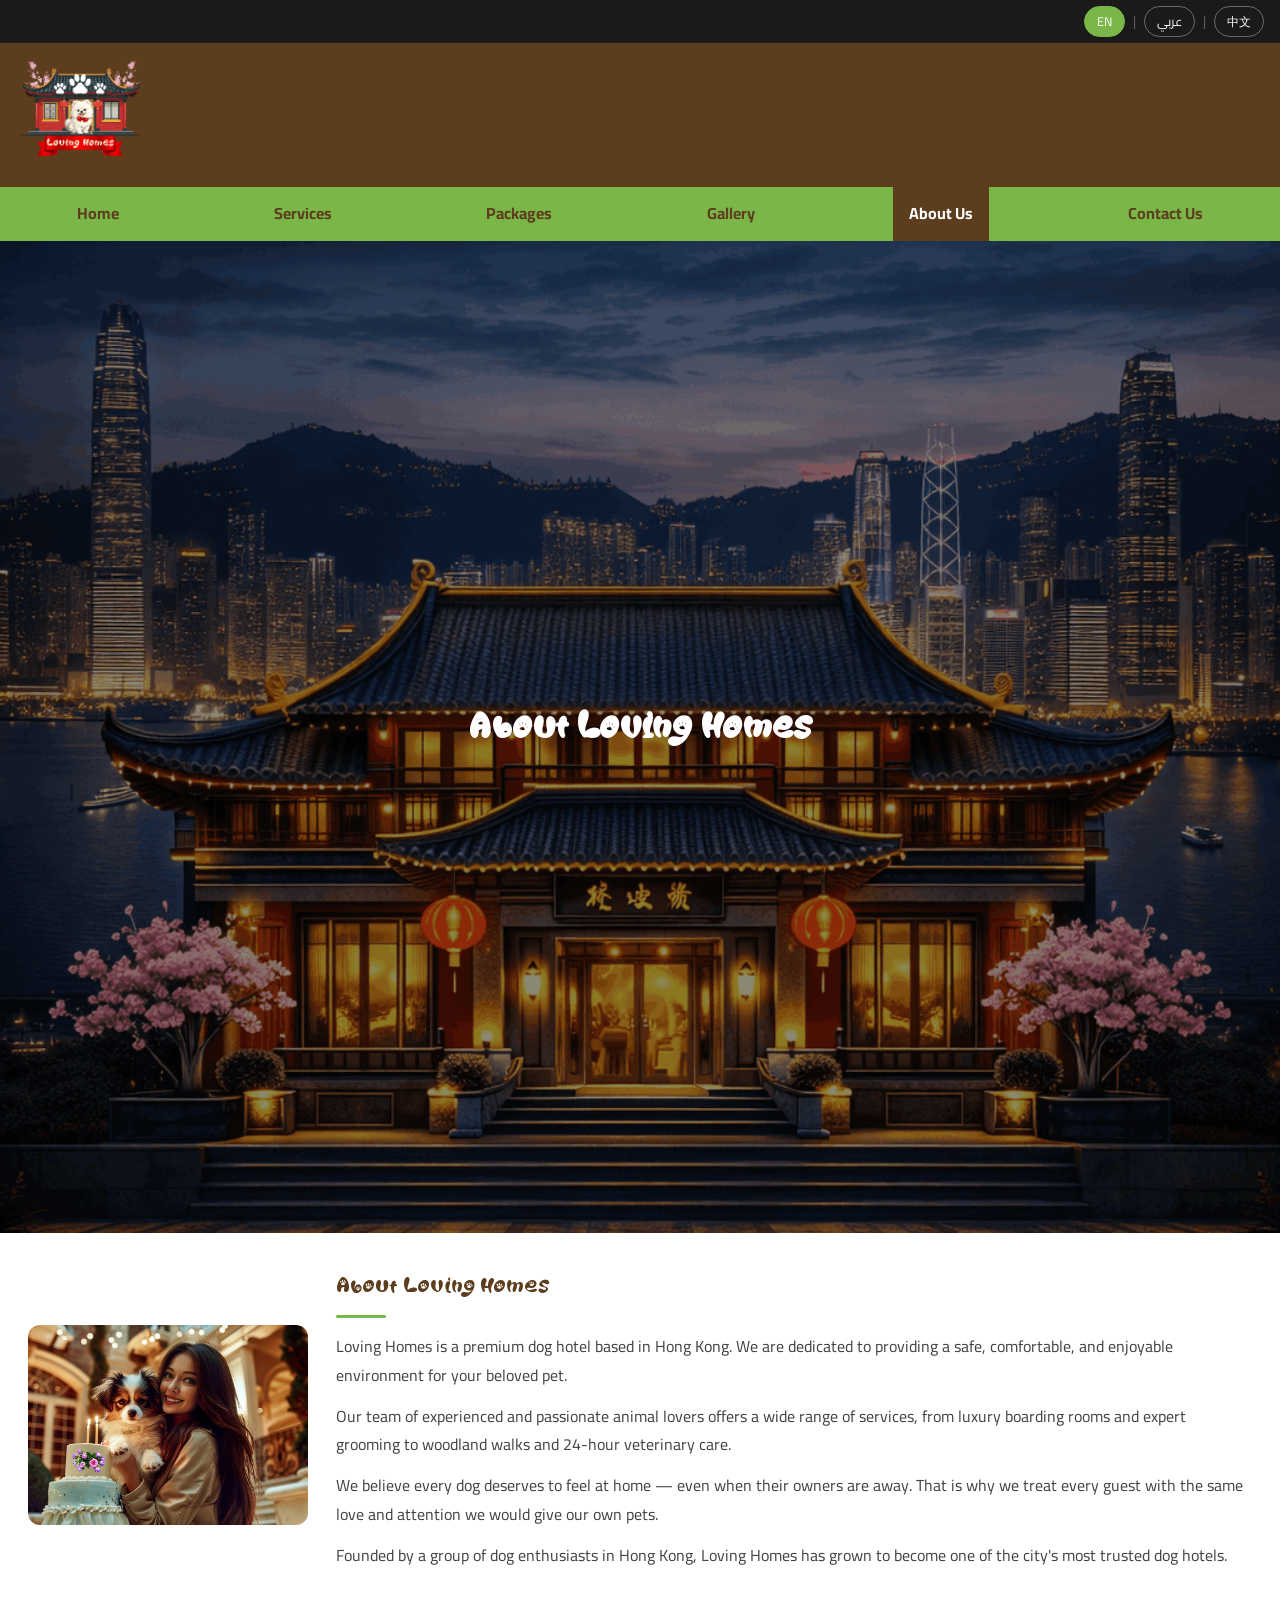
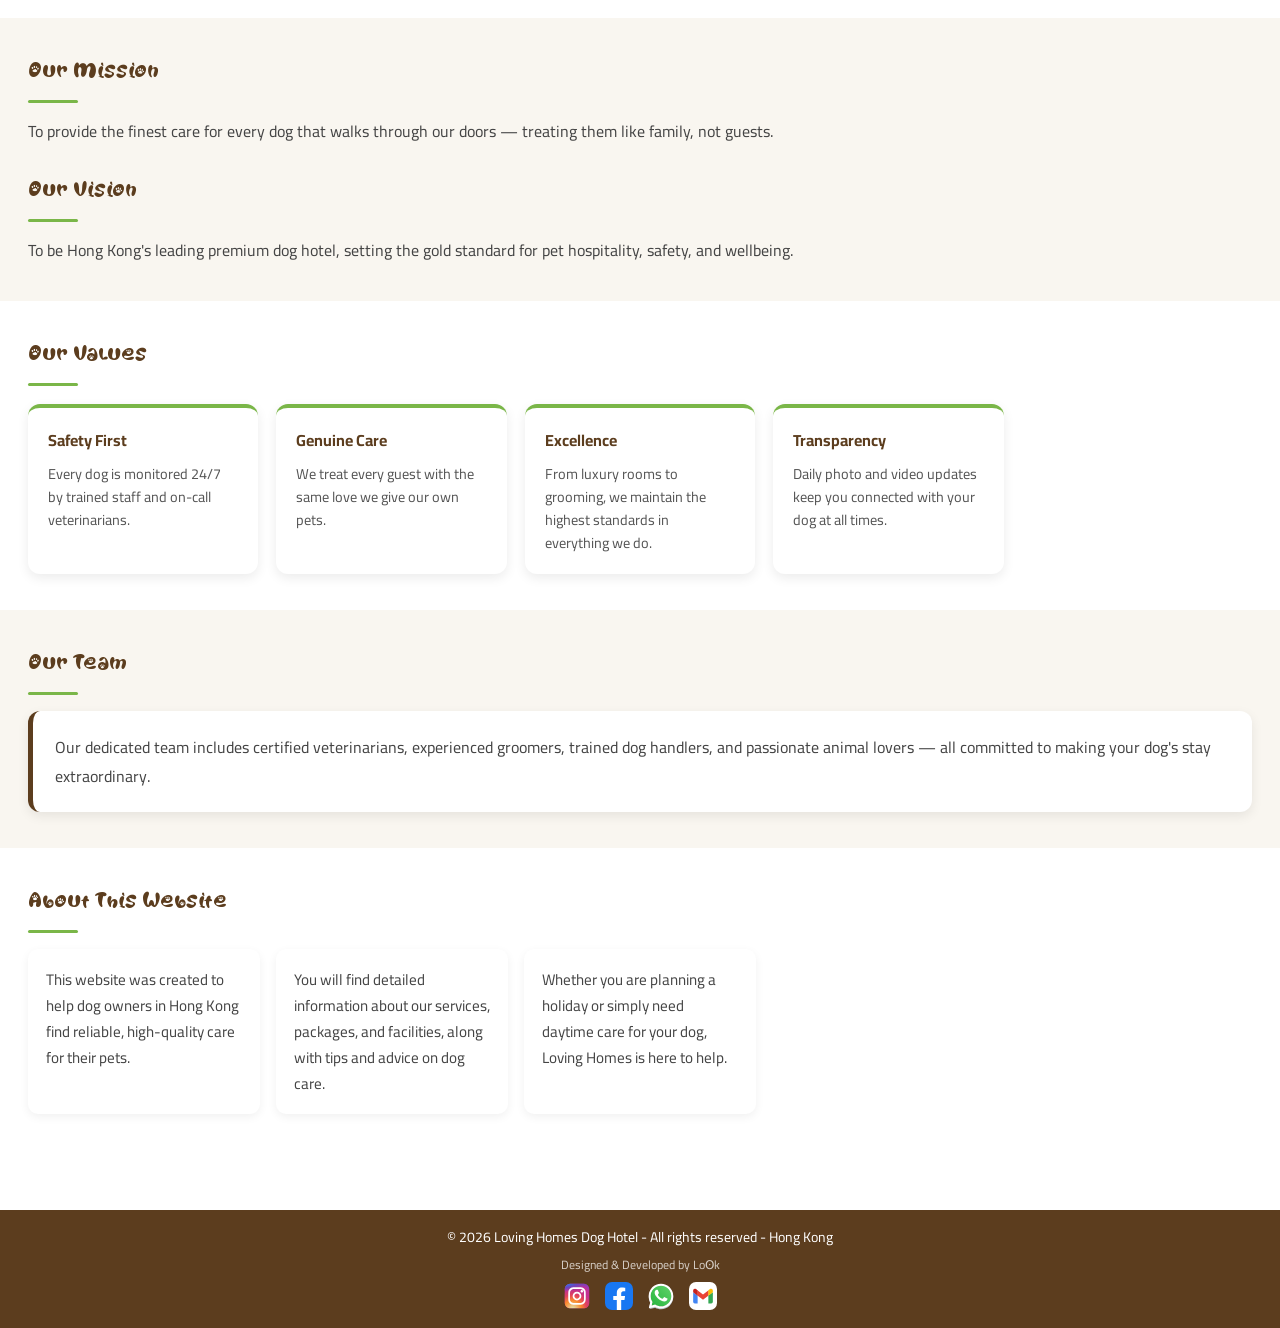
<file: About_Us_Page.html>
<!DOCTYPE html>
<html lang="en">
<head>
    <meta charset="UTF-8">
    <meta name="viewport" content="width=device-width, initial-scale=1.0">
    <title>About Us — Loving Homes Dog Hotel Hong Kong</title>
    <meta name="description" content="Learn about Loving Homes Dog Hotel — founded by passionate dog lovers in Hong Kong, dedicated to providing the finest care for every dog that stays with us.">
    <meta name="keywords" content="about Loving Homes, dog hotel Hong Kong, premium pet care, dog hotel team Hong Kong">
    <meta name="author" content="Loving Homes Dog Hotel">
    <meta name="robots" content="index, follow">
    <!-- Open Graph -->
    <meta property="og:type" content="website">
    <meta property="og:title" content="About Loving Homes Dog Hotel">
    <meta property="og:description" content="Founded by dog enthusiasts in Hong Kong, Loving Homes is dedicated to treating every guest like family.">
    <meta property="og:image" content="Pictures/Loving-Homes-Logo.png">
    <meta property="og:locale" content="en_HK">
    <!-- Twitter Card -->
    <meta name="twitter:card" content="summary_large_image">
    <meta name="twitter:title" content="About Loving Homes Dog Hotel">
    <meta name="twitter:description" content="Founded by dog enthusiasts in Hong Kong, Loving Homes is dedicated to treating every guest like family.">
    <link rel="stylesheet" href="CSS/Style.css">
    <link rel="icon" href="Pictures/Loving-Homes-Logo.png" type="image/png">
    <script>
        (function(d){
            var s = d.createElement("script");
            s.setAttribute("data-position", 3);
            s.setAttribute("data-color", "#7ab648");
            s.setAttribute("data-widget_layout", "full");
            s.setAttribute("data-account", "6AjWs1Mzxq");
            s.setAttribute("src", "https://cdn.userway.org/widget.js");
            (d.body || d.head).appendChild(s);
        })(document);
    </script>
    <noscript>Please ensure Javascript is enabled for <a href="https://userway.org">website accessibility</a></noscript>
    <style>
        .about-hero { position:relative; overflow:hidden; }
        .about-hero img { width:100%; height:auto; display:block; object-fit:contain; background:#f5f0e0; filter:brightness(0.55); }
        .about-hero-text { position:absolute; inset:0; display:flex; flex-direction:column; align-items:center; justify-content:center; color:#fff; text-align:center; padding:20px; }
        .about-hero-text h1 { font-size:clamp(1.6rem,4vw,2.6rem); margin-bottom:10px; }
        .section { padding:36px 28px; }
        .section:nth-child(even) { background:var(--color-beige-mid); }
        .about-intro-row { display:flex; gap:28px; align-items:center; flex-wrap:wrap; }
        .about-intro-row img { width:280px; max-width:100%; height:200px; object-fit:cover; border-radius:12px; flex-shrink:0; }
        .about-intro-text { flex:1; min-width:200px; }
        .about-intro-text p { color:#444; line-height:1.8; font-size:1rem; margin-bottom:12px; }
        .values-grid { display:grid; grid-template-columns:repeat(auto-fill,minmax(200px,1fr)); gap:18px; margin-top:18px; }
        .value-card { background:#fff; border-radius:12px; padding:20px; box-shadow:var(--shadow-card); border-top:4px solid var(--color-green); }
        .value-card h4 { color:var(--color-brown); margin-bottom:8px; font-size:1rem; }
        .value-card p  { color:#555; font-size:0.9rem; line-height:1.6; }
        .team-box { background:#fff; border-radius:12px; padding:22px; box-shadow:var(--shadow-card); border-left:5px solid var(--color-brown); margin-top:16px; }
        .team-box p { color:#444; font-size:1rem; line-height:1.8; }
        .website-about-grid { display:grid; grid-template-columns:repeat(auto-fill,minmax(220px,1fr)); gap:16px; margin-top:16px; }
        .website-about-card { background:#fff; border-radius:10px; padding:18px; box-shadow:0 3px 10px rgba(0,0,0,0.06); color:#444; font-size:0.95rem; line-height:1.7; }
        #content-area { padding-bottom:60px; }
    </style>
    <!-- Language: load translations immediately to prevent flash -->
    <script src="Js/lang-data.js"></script>
    <script>
        (function(){
            var l=localStorage.getItem("lh_lang");
            if(l && l!=="en"){
                document.documentElement.setAttribute("lang",l);
                var s=document.createElement("style");
                s.id="__lh_flash_hide";
                s.textContent="body{visibility:hidden!important}";
                document.head.appendChild(s);
            }
        })();
    </script>
</head>
<body>
    <div class="toolbar">
        <button class="lang-btn active" data-lang="en">EN</button>
        <span class="toolbar-sep">|</span>
        <button class="lang-btn" data-lang="ar">عربي</button>
        <span class="toolbar-sep">|</span>
        <button class="lang-btn" data-lang="zh">中文</button>
    </div>
    <div class="site-header">
        <img src="Pictures/Loving-Homes-Logo.png"
             alt="Loving Homes Dog Hotel logo"
             title="Loving Homes Dog Hotel">
    </div>
    <nav class="navbar">
        <button class="hamburger" id="hamburger" aria-label="Toggle navigation menu" aria-expanded="false">
            <span></span>
            <span></span>
            <span></span>
        </button>
        <a href="index.html" data-t="nav_home">Home</a>
        <a href="Services_Page.html" data-t="nav_services">Services</a>
        <a href="Packages_Page.html" data-t="nav_packages">Packages</a>
        <a href="Gallery_Page.html" data-t="nav_gallery">Gallery</a>
        <a href="About_Us_Page.html" class="active" data-t="nav_about">About Us</a>
        <a href="Contact_Us_Page.html" data-t="nav_contact">Contact Us</a>
    </nav>
    <div class="about-hero">
        <img src="Pictures/Loving-Home-hotel.png" alt="Loving Homes Dog Hotel exterior">
        <div class="about-hero-text"><h1 data-t="about_heading">About Loving Homes</h1></div>
    </div>
    <div id="content-area">
        <div class="section">
            <div class="about-intro-row">
                <img src="Pictures/Dog-Hotel.jpg" alt="Happy dog at Loving Homes">
                <div class="about-intro-text">
                    <div class="section-title" data-t="about_heading">About Loving Homes</div>
                    <p data-t="about_p1">Loving Homes is a premium dog hotel based in Hong Kong. We are dedicated to providing a safe, comfortable, and enjoyable environment for your beloved pet.</p>
                    <p data-t="about_p2">Our team of experienced and passionate animal lovers offers a wide range of services, from luxury boarding rooms and expert grooming to woodland walks and 24-hour veterinary care.</p>
                    <p data-t="about_p3">We believe every dog deserves to feel at home — even when their owners are away.</p>
                    <p data-t="about_p4">Founded by a group of dog enthusiasts in Hong Kong, Loving Homes has grown to become one of the city's most trusted dog hotels.</p>
                </div>
            </div>
        </div>
        <div class="section">
            <div class="section-title" data-t="about_mission_heading">Our Mission</div>
            <p style="color:#444;line-height:1.8;" data-t="about_mission_text">To provide the finest care for every dog that walks through our doors — treating them like family, not guests.</p>
            <div class="section-title" style="margin-top:28px;" data-t="about_vision_heading">Our Vision</div>
            <p style="color:#444;line-height:1.8;" data-t="about_vision_text">To be Hong Kong's leading premium dog hotel, setting the gold standard for pet hospitality, safety, and wellbeing.</p>
        </div>
        <div class="section">
            <div class="section-title" data-t="about_values_heading">Our Values</div>
            <div class="values-grid">
                <div class="value-card"><h4 data-t="about_v1_title">Safety First</h4><p data-t="about_v1_text">Every dog is monitored 24/7 by trained staff and on-call veterinarians.</p></div>
                <div class="value-card"><h4 data-t="about_v2_title">Genuine Care</h4><p data-t="about_v2_text">We treat every guest with the same love we give our own pets.</p></div>
                <div class="value-card"><h4 data-t="about_v3_title">Excellence</h4><p data-t="about_v3_text">From luxury rooms to grooming, we maintain the highest standards in everything we do.</p></div>
                <div class="value-card"><h4 data-t="about_v4_title">Transparency</h4><p data-t="about_v4_text">Daily photo and video updates keep you connected with your dog at all times.</p></div>
            </div>
        </div>
        <div class="section">
            <div class="section-title" data-t="about_team_heading">Our Team</div>
            <div class="team-box"><p data-t="about_team_text">Our dedicated team includes certified veterinarians, experienced groomers, trained dog handlers, and passionate animal lovers — all committed to making your dog's stay extraordinary.</p></div>
        </div>
        <div class="section">
            <div class="section-title" data-t="about_blog_heading">About This Website</div>
            <div class="website-about-grid">
                <div class="website-about-card" data-t="about_blog_p1">This website was created to help dog owners in Hong Kong find reliable, high-quality care for their pets.</div>
                <div class="website-about-card" data-t="about_blog_p2">You will find detailed information about our services, packages, and facilities, along with tips and advice on dog care.</div>
                <div class="website-about-card" data-t="about_blog_p3">Whether you are planning a holiday or simply need daytime care for your dog, Loving Homes is here to help.</div>
            </div>
        </div>
    </div>
    <div class="footer">
        <p data-t="footer_text">© 2026 Loving Homes Dog Hotel - All rights reserved - Hong Kong</p>
        <p data-t="footer_credit" style="font-size:12px; margin-top:4px; opacity:0.75;">Designed &amp; Developed by Loʘk</p>
        <div class="social-icons">
            <a href="https://www.instagram.com/lo0k_404?stkn=MTY5czFrOWpvb3hzcQ==" target="_blank" class="soc-instagram">
                <img src="Pictures/instagram.svg" alt="Follow us on Instagram" title="Instagram">
            </a>
            <a href="https://www.facebook.com/share/1bdwPXqzQG/" target="_blank" class="soc-facebook">
                <img src="Pictures/facebook.svg" alt="Follow us on Facebook" title="Facebook">
            </a>
            <a href="https://wa.me/962775444643" target="_blank" class="soc-whatsapp">
                <img src="Pictures/whatsapp.svg" alt="Contact us on WhatsApp" title="WhatsApp">
            </a>
            <a href="mailto:lo0k.404.tech.dev@gmail.com" class="soc-gmail">
                <img src="Pictures/gmail.svg" alt="Email us on Gmail" title="Gmail">
            </a>
        </div>
    </div>
    <script src="Js/lang-apply.js"></script>
</body>
</html>
</file>
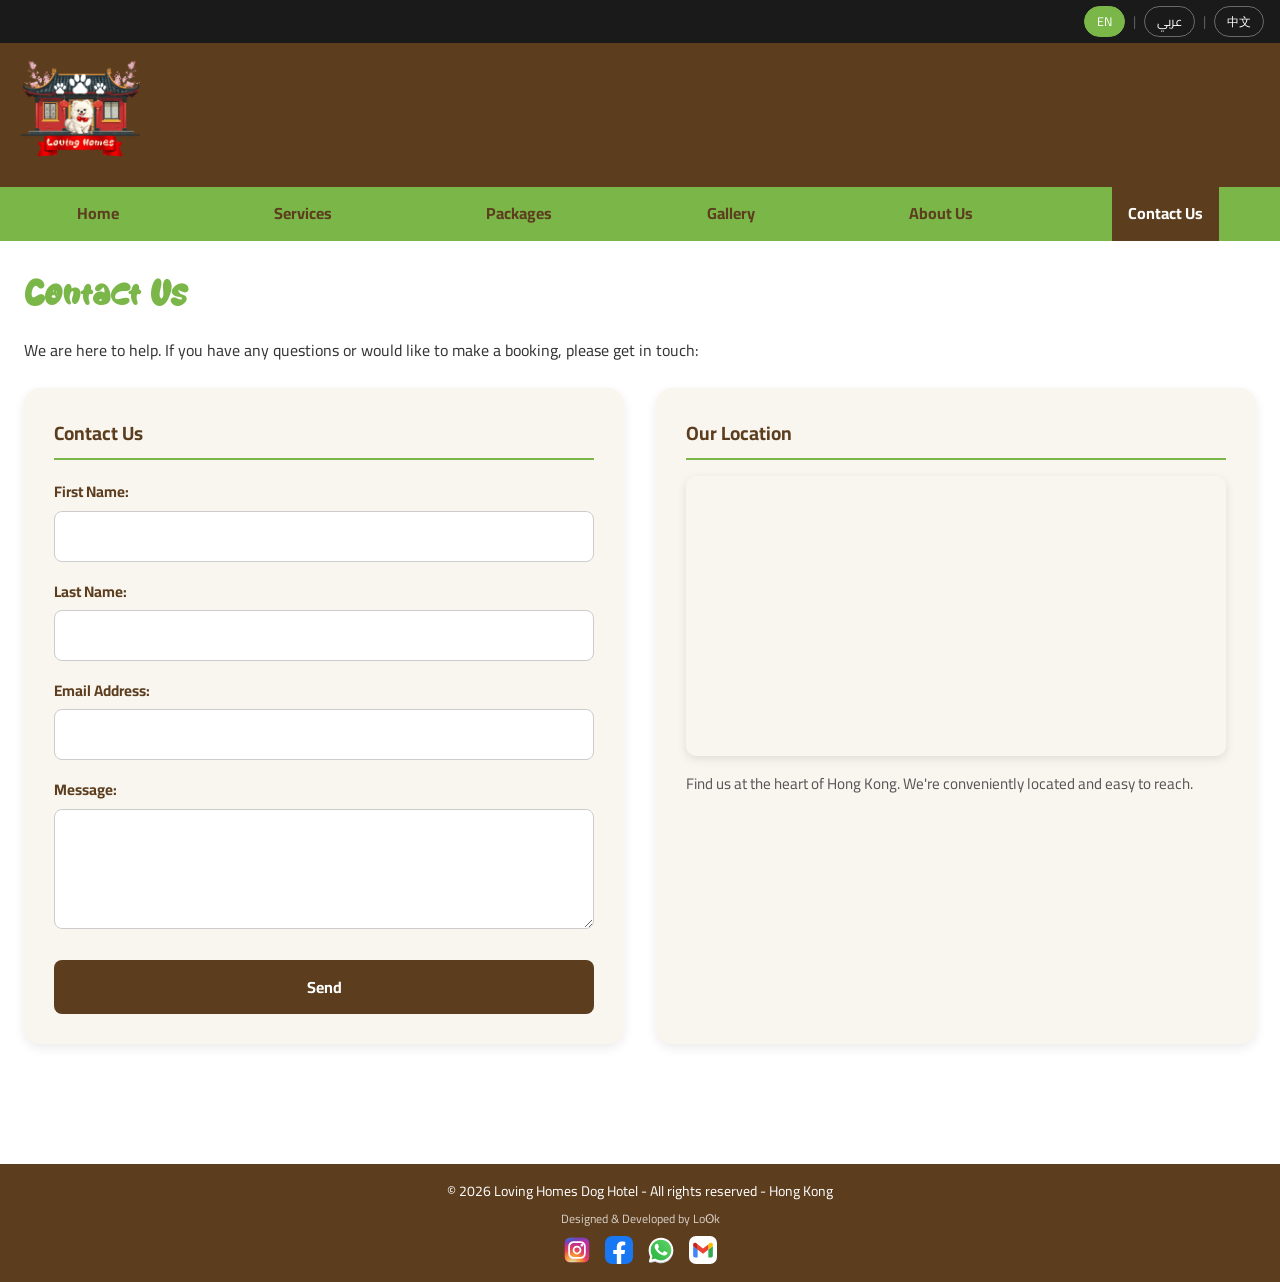
<file: Contact_Us_Page.html>
<!DOCTYPE html>
<html lang="en">
<head>
    <meta charset="UTF-8">
    <meta name="viewport" content="width=device-width, initial-scale=1.0">
    <title>Contact Us — Loving Homes Dog Hotel Hong Kong</title>
    <meta name="description" content="Get in touch with Loving Homes Dog Hotel to make a booking or ask a question. We are located in Hong Kong and offer door-to-door chauffeur service.">
    <meta name="keywords" content="contact Loving Homes, dog hotel booking Hong Kong, dog boarding enquiry Hong Kong">
    <meta name="author" content="Loving Homes Dog Hotel">
    <meta name="robots" content="index, follow">
    <!-- Open Graph -->
    <meta property="og:type" content="website">
    <meta property="og:title" content="Contact Loving Homes Dog Hotel">
    <meta property="og:description" content="Make a booking or enquire about our dog hotel services in Hong Kong. We'd love to hear from you.">
    <meta property="og:image" content="Pictures/Loving-Homes-Logo.png">
    <meta property="og:locale" content="en_HK">
    <!-- Twitter Card -->
    <meta name="twitter:card" content="summary_large_image">
    <meta name="twitter:title" content="Contact Loving Homes Dog Hotel">
    <meta name="twitter:description" content="Make a booking or enquire about our dog hotel services in Hong Kong. We'd love to hear from you.">
    <link rel="stylesheet" href="CSS/Style.css">
    <link rel="icon" href="Pictures/Loving-Homes-Logo.png" type="image/png">
    <script>
        (function(d){
            var s = d.createElement("script");
            s.setAttribute("data-position", 3);
            s.setAttribute("data-color", "#7ab648");
            s.setAttribute("data-widget_layout", "full");
            s.setAttribute("data-account", "6AjWs1Mzxq");
            s.setAttribute("src", "https://cdn.userway.org/widget.js");
            (d.body || d.head).appendChild(s);
        })(document);
    </script>
    <noscript>Please ensure Javascript is enabled for <a href="https://userway.org">website accessibility</a></noscript>
    <style>
        .contact-grid { display:grid; grid-template-columns:1fr 1fr; gap:32px; padding:0 24px 80px; }
        @media(max-width:700px){ .contact-grid { grid-template-columns:1fr; } }
        .form-card { background:var(--color-beige-mid); border-radius:16px; padding:30px; box-shadow:var(--shadow-card); }
        .form-card h2 { color:var(--color-brown); font-size:1.2rem; margin-bottom:20px; padding-bottom:10px; border-bottom:2px solid var(--color-green); }
        .form-row { margin-bottom:18px; }
        .form-row label { display:block; color:var(--color-brown); font-size:0.95rem; font-weight:bold; margin-bottom:6px; }
        .form-row input[type="text"],.form-row input[type="email"],.form-row textarea { width:100%; padding:10px 14px; border:1.5px solid #ccc; border-radius:8px; font-size:0.95rem; transition:border-color 0.2s; background:#fff; font-family:var(--font-body); }
        .form-row input:focus,.form-row textarea:focus { outline:none; border-color:var(--color-green); box-shadow:0 0 0 3px rgba(122,182,72,0.15); }
        .form-row textarea { resize:vertical; min-height:120px; }
        .error-msg { display:none; color:#c00; font-size:0.82rem; margin-top:4px; }
        .btn-submit { background:var(--color-brown); color:#fff; border:none; padding:12px 32px; border-radius:8px; font-size:1rem; font-weight:bold; cursor:pointer; transition:background 0.2s,transform 0.15s; width:100%; margin-top:6px; font-family:var(--font-body); }
        .btn-submit:hover { background:var(--color-green); transform:translateY(-1px); }
        .btn-submit:disabled { background:#aaa; cursor:not-allowed; transform:none; }
        #submission_status { font-size:0.9rem; margin-bottom:10px; }
        .success-box { display:none; padding:14px; border:1px solid var(--color-green); background:#eaf7e5; color:#1e5a14; border-radius:8px; margin-top:12px; }
        .map-card { background:var(--color-beige-mid); border-radius:16px; padding:30px; box-shadow:var(--shadow-card); display:flex; flex-direction:column; gap:16px; }
        .map-card h2 { color:var(--color-brown); font-size:1.2rem; padding-bottom:10px; border-bottom:2px solid var(--color-green); }
        .map-card iframe { width:100%; height:280px; border:0; border-radius:10px; box-shadow:0 3px 10px rgba(0,0,0,0.1); }
        .map-card p { color:#555; font-size:0.95rem; line-height:1.6; }
    </style>
    <!-- Language: load translations immediately to prevent flash -->
    <script src="Js/lang-data.js"></script>
    <script>
        (function(){
            var l=localStorage.getItem("lh_lang");
            if(l && l!=="en"){
                document.documentElement.setAttribute("lang",l);
                var s=document.createElement("style");
                s.id="__lh_flash_hide";
                s.textContent="body{visibility:hidden!important}";
                document.head.appendChild(s);
            }
        })();
    </script>
</head>
<body>
    <div class="toolbar">
        <button class="lang-btn active" data-lang="en">EN</button>
        <span class="toolbar-sep">|</span>
        <button class="lang-btn" data-lang="ar">عربي</button>
        <span class="toolbar-sep">|</span>
        <button class="lang-btn" data-lang="zh">中文</button>
    </div>
    <div class="site-header">
        <img src="Pictures/Loving-Homes-Logo.png"
             alt="Loving Homes Dog Hotel logo"
             title="Loving Homes Dog Hotel">
    </div>
    <nav class="navbar">
        <button class="hamburger" id="hamburger" aria-label="Toggle navigation menu" aria-expanded="false">
            <span></span>
            <span></span>
            <span></span>
        </button>
        <a href="index.html" data-t="nav_home">Home</a>
        <a href="Services_Page.html" data-t="nav_services">Services</a>
        <a href="Packages_Page.html" data-t="nav_packages">Packages</a>
        <a href="Gallery_Page.html" data-t="nav_gallery">Gallery</a>
        <a href="About_Us_Page.html" data-t="nav_about">About Us</a>
        <a href="Contact_Us_Page.html" class="active" data-t="nav_contact">Contact Us</a>
    </nav>
    <div id="content-area">
        <div class="page-heading" data-t="contact_heading">Contact Us</div>
        <div class="page-intro"  data-t="contact_intro">We are here to help. If you have any questions or would like to make a booking, please get in touch:</div>
        <div class="contact-grid">
            <div class="form-card">
                <h2 data-t="contact_heading">Contact Us</h2>
                <div id="submission_status" style="display:none;"></div>
                <div class="success-box" id="success_box"><span data-t="success_msg">✔ Thank you! Your message has been received. We will get back to you shortly.</span></div>
                <form id="contact_form" action="https://formsubmit.co/theownerofwoodencompany@gmail.com" method="POST" onsubmit="return validateForm();">
                    <input type="hidden" name="_subject" value="New Booking Enquiry – Loving Homes Dog Hotel">
                    <input type="hidden" name="_captcha" value="false">
                    <input type="hidden" name="_template" value="box">
                    <input type="hidden" name="_next" id="_next" value="">
                    <input type="text"   name="_honey" style="display:none">
                    <div class="form-row"><label data-t="lbl_fname">First Name:</label><input id="inp_fname" name="fname" type="text" aria-label="First Name"><span class="error-msg" id="err_fname" data-t="err_required">This field is required.</span></div>
                    <div class="form-row"><label data-t="lbl_lname">Last Name:</label><input id="inp_lname" name="lname" type="text" aria-label="Last Name"><span class="error-msg" id="err_lname" data-t="err_required">This field is required.</span></div>
                    <div class="form-row"><label data-t="lbl_email">Email Address:</label><input id="inp_email" name="email" type="email" aria-label="Email Address"><span class="error-msg" id="err_email" data-t="err_required">This field is required.</span></div>
                    <div class="form-row"><label data-t="lbl_message">Message:</label><textarea id="inp_message" name="message" aria-label="Message"></textarea><span class="error-msg" id="err_message" data-t="err_required">This field is required.</span></div>
                    <button id="btn_submit" type="submit" class="btn-submit" data-t-value="btn_send">Send</button>
                </form>
            </div>
            <div class="map-card">
                <h2 data-t="location_heading">Our Location</h2>
                <iframe src="https://www.google.com/maps/embed?pb=!1m18!1m12!1m3!1d236165.24297985898!2d113.98223!3d22.3193!2m3!1f0!2f0!3f0!3m2!1i1024!2i768!4f13.1!3m3!1m2!1s0x3403e2eda332980f%3A0xf08ab3badbeac97!2sHong%20Kong!5e0!3m2!1sen!2s!4v1710000000000!5m2!1sen!2s" allowfullscreen="" loading="lazy" referrerpolicy="no-referrer-when-downgrade" title="Loving Homes Dog Hotel Location"></iframe>
                <p data-t="location_text">Find us at the heart of Hong Kong. We're conveniently located and easy to reach.</p>
            </div>
        </div>
    </div>
    <div class="footer">
        <p data-t="footer_text">© 2026 Loving Homes Dog Hotel - All rights reserved - Hong Kong</p>
        <p data-t="footer_credit" style="font-size:12px; margin-top:4px; opacity:0.75;">Designed &amp; Developed by Loʘk</p>
        <div class="social-icons">
            <a href="https://www.instagram.com/lo0k_404?stkn=MTY5czFrOWpvb3hzcQ==" target="_blank" class="soc-instagram">
                <img src="Pictures/instagram.svg" alt="Follow us on Instagram" title="Instagram">
            </a>
            <a href="https://www.facebook.com/share/1bdwPXqzQG/" target="_blank" class="soc-facebook">
                <img src="Pictures/facebook.svg" alt="Follow us on Facebook" title="Facebook">
            </a>
            <a href="https://wa.me/962775444643" target="_blank" class="soc-whatsapp">
                <img src="Pictures/whatsapp.svg" alt="Contact us on WhatsApp" title="WhatsApp">
            </a>
            <a href="mailto:lo0k.404.tech.dev@gmail.com" class="soc-gmail">
                <img src="Pictures/gmail.svg" alt="Email us on Gmail" title="Gmail">
            </a>
        </div>
    </div>
    <script src="Js/lang-apply.js"></script>
    <script>
        function validateForm() {
            var t = (window.TRANSLATIONS && window.TRANSLATIONS[window.lang]) || {};
            var valid = true;
            var status = document.getElementById('submission_status');
            status.style.display = 'none';
            var nf = document.getElementById('_next');
            if (nf) nf.value = window.location.href.split('?')[0] + '?sent=true';
            var fields = [{'id':'inp_fname','err':'err_fname'},{'id':'inp_lname','err':'err_lname'},{'id':'inp_email','err':'err_email'},{'id':'inp_message','err':'err_message'}];
            fields.forEach(function(f) {
                var el=document.getElementById(f.id), er=document.getElementById(f.err);
                if(el.value.trim()===''){ er.style.display='block'; valid=false; } else { er.style.display='none'; }
            });
            if(!valid){ status.style.color='#c00'; status.textContent=t.status_fill||'Please fill in all required fields.'; status.style.display='block'; return false; }
            var btn=document.getElementById('btn_submit');
            btn.disabled=true; status.style.color='#000'; status.textContent=t.status_sending||'Sending…'; status.style.display='block';
            return true;
        }
        (function(){
            var p=new URLSearchParams(window.location.search);
            if(p.get('sent')==='true'){
                var sb=document.getElementById('success_box'),bf=document.getElementById('btn_submit'),fm=document.getElementById('contact_form');
                if(sb)sb.style.display='block'; if(bf)bf.style.display='none'; if(fm)fm.style.display='none';
            }
        })();
    </script>
</body>
</html>
</file>
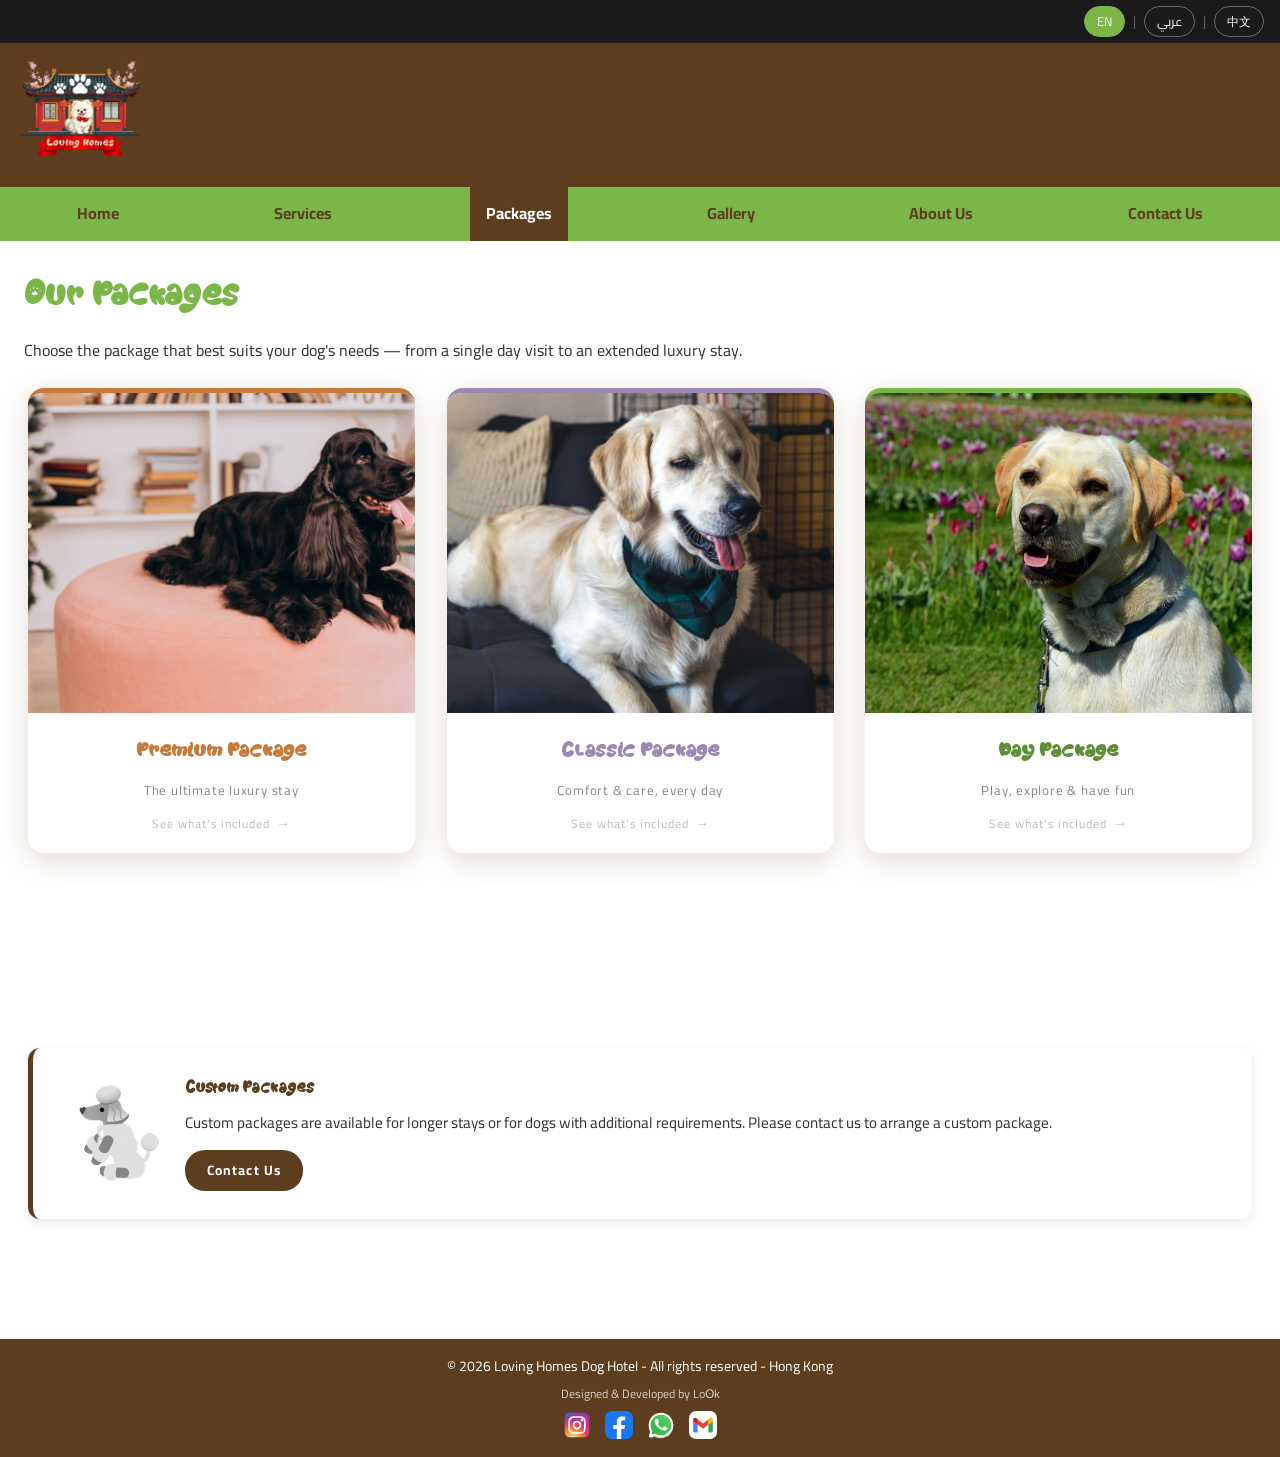
<file: Packages_Page.html>
<!DOCTYPE html>
<html lang="en">
<head>
    <meta charset="UTF-8">
    <meta name="viewport" content="width=device-width, initial-scale=1.0">
    <title>Our Packages — Loving Homes Dog Hotel Hong Kong</title>
    <meta name="description" content="Choose from our Premium, Classic, or Day packages — tailored luxury dog care from a single day visit to an extended stay in Hong Kong.">
    <meta name="keywords" content="dog hotel packages Hong Kong, luxury dog stay Hong Kong, dog boarding packages, premium dog care">
    <meta name="author" content="Loving Homes Dog Hotel">
    <meta name="robots" content="index, follow">
    <!-- Open Graph -->
    <meta property="og:type" content="website">
    <meta property="og:title" content="Our Packages — Loving Homes Dog Hotel">
    <meta property="og:description" content="Premium, Classic, and Day packages for your dog's stay at Loving Homes Dog Hotel in Hong Kong.">
    <meta property="og:image" content="Pictures/Loving-Homes-Logo.png">
    <meta property="og:locale" content="en_HK">
    <!-- Twitter Card -->
    <meta name="twitter:card" content="summary_large_image">
    <meta name="twitter:title" content="Our Packages — Loving Homes Dog Hotel">
    <meta name="twitter:description" content="Premium, Classic, and Day packages for your dog's stay at Loving Homes Dog Hotel in Hong Kong.">
    <link rel="stylesheet" href="CSS/Style.css">
    <link rel="icon" href="Pictures/Loving-Homes-Logo.png" type="image/png">
    <script>
        (function(d){
            var s = d.createElement("script");
            s.setAttribute("data-position", 3);
            s.setAttribute("data-color", "#7ab648");
            s.setAttribute("data-widget_layout", "full");
            s.setAttribute("data-account", "6AjWs1Mzxq");
            s.setAttribute("src", "https://cdn.userway.org/widget.js");
            (d.body || d.head).appendChild(s);
        })(document);
    </script>
    <noscript>Please ensure Javascript is enabled for <a href="https://userway.org">website accessibility</a></noscript>
    <script src="Js/lang-data.js"></script>
    <script>
        (function(){
            var l=localStorage.getItem("lh_lang");
            if(l && l!=="en"){
                document.documentElement.setAttribute("lang",l);
                var s=document.createElement("style");
                s.id="__lh_flash_hide";
                s.textContent="body{visibility:hidden!important}";
                document.head.appendChild(s);
            }
        })();
    </script>
    <style>
        /* ── Grid ── */
        .packages-wrap {
            display: grid;
            grid-template-columns: repeat(auto-fit, minmax(300px, 1fr));
            gap: 32px;
            padding: 0 28px 60px;
        }

        /* ── Entrance animation ── */
        @keyframes cardEntrance {
            from {
                opacity: 0;
                transform: translateY(48px) scale(0.97);
            }
            to {
                opacity: 1;
                transform: translateY(0) scale(1);
            }
        }

        /* ── Card shell ── */
        .pkg-card {
            perspective: 1100px;
            height: 600px;
            opacity: 0;
            animation: cardEntrance 0.75s cubic-bezier(0.22, 0.61, 0.36, 1) forwards;
        }
        .pkg-card:nth-child(1) { animation-delay: 0.10s; }
        .pkg-card:nth-child(2) { animation-delay: 0.25s; }
        .pkg-card:nth-child(3) { animation-delay: 0.40s; }

        /* ── Inner flip wrapper ── */
        .pkg-card-inner {
            position: relative;
            width: 100%;
            height: 100%;
            transform-style: preserve-3d;
            transition: transform 0.65s cubic-bezier(0.45, 0.05, 0.55, 0.95);
            border-radius: 16px;
        }
        .pkg-card:hover .pkg-card-inner {
            transform: rotateY(180deg);
        }

        /* ── Shared face styles ── */
        .pkg-front,
        .pkg-back {
            position: absolute;
            inset: 0;
            backface-visibility: hidden;
            -webkit-backface-visibility: hidden;
            border-radius: 16px;
            overflow: hidden;
            box-shadow: 0 8px 28px rgba(92, 61, 30, 0.18);
            transition: box-shadow 0.3s ease;
        }
        .pkg-card:hover .pkg-front,
        .pkg-card:hover .pkg-back {
            box-shadow: 0 18px 48px rgba(92, 61, 30, 0.28);
        }

        /* ── FRONT ── */
        .pkg-back { transform: rotateY(180deg); }

        .pkg-front {
            display: flex;
            flex-direction: column;
            background: var(--color-white);
            position: relative;
        }

        /* Top colour strip per tier */
        .pkg-premium .pkg-front { border-top: 5px solid #c97a3a; }
        .pkg-classic .pkg-front { border-top: 5px solid #9b89b4; }
        .pkg-day     .pkg-front { border-top: 5px solid var(--color-green); }

        /* Full-width image — bigger than before */
        .pkg-front-img {
            width: 100%;
            height: 320px;
            object-fit: cover;
            display: block;
            transition: transform 0.5s ease, filter 0.5s ease;
        }
        .pkg-card:hover .pkg-front-img {
            transform: scale(1.04);
            filter: brightness(0.92);
        }

        /* Text area below image */
        .pkg-front-body {
            flex: 1;
            display: flex;
            flex-direction: column;
            align-items: center;
            justify-content: center;
            padding: 22px 20px 18px;
            text-align: center;
            background: var(--color-white);
        }

        .pkg-front-body h2 {
            font-family: var(--font-display);
            font-size: 1.45rem;
            margin-bottom: 8px;
        }
        .pkg-premium .pkg-front-body h2 { color: #c97a3a; }
        .pkg-classic .pkg-front-body h2 { color: #9b89b4; }
        .pkg-day     .pkg-front-body h2 { color: var(--color-green-dark); }

        .pkg-front-body p {
            color: #888;
            font-size: 0.82rem;
            letter-spacing: 0.06em;
        }

        /* Hover cue arrow */
        .pkg-flip-hint {
            margin-top: 12px;
            display: inline-flex;
            align-items: center;
            gap: 6px;
            font-size: 0.75rem;
            color: #bbb;
            letter-spacing: 0.08em;
            transition: color 0.25s, gap 0.25s;
        }
        .pkg-card:hover .pkg-flip-hint {
            color: var(--color-green);
            gap: 10px;
        }
        .pkg-flip-hint::after {
            content: '→';
            font-size: 0.85rem;
        }

        /* ── BACK ── */
        .pkg-back {
            background: var(--color-beige);
            padding: 28px 24px 24px;
            display: flex;
            flex-direction: column;
            overflow-y: auto;
        }

        /* Colour accent on back too */
        .pkg-premium .pkg-back { border-top: 5px solid #c97a3a; }
        .pkg-classic .pkg-back { border-top: 5px solid #9b89b4; }
        .pkg-day     .pkg-back { border-top: 5px solid var(--color-green); }

        .pkg-back h3 {
            font-family: var(--font-display);
            font-size: 1.2rem;
            color: var(--color-brown);
            margin-bottom: 6px;
        }

        /* Short green underline */
        .pkg-back-divider {
            width: 36px;
            height: 3px;
            background: var(--color-green);
            border-radius: 2px;
            margin: 0 0 16px;
        }

        .pkg-back ul {
            list-style: none;
            padding: 0;
            margin: 0;
            flex: 1;
        }
        .pkg-back ul li {
            display: flex;
            align-items: flex-start;
            gap: 8px;
            padding: 7px 0;
            border-bottom: 1px solid rgba(92, 61, 30, 0.1);
            font-size: 0.88rem;
            color: #444;
            line-height: 1.4;
        }
        .pkg-back ul li:last-child { border-bottom: none; }
        .pkg-back ul li::before {
            content: '🐾';
            font-size: 0.65rem;
            margin-top: 3px;
            flex-shrink: 0;
        }

        /* Enquire button on back */
        .pkg-back-cta {
            display: block;
            margin-top: 16px;
            text-align: center;
            background: var(--color-brown);
            color: var(--color-white);
            text-decoration: none;
            font-weight: 700;
            font-size: 0.85rem;
            letter-spacing: 0.08em;
            padding: 11px 20px;
            border-radius: var(--radius-btn);
            transition: background var(--transition), transform 0.15s;
        }
        .pkg-back-cta:hover {
            background: var(--color-green);
            transform: translateY(-1px);
        }

        /* ── Custom box ── */
        .custom-box {
            margin: 0 28px 80px;
            background: var(--color-white);
            border-radius: var(--radius-card);
            padding: 28px 32px;
            box-shadow: var(--shadow-card);
            border-left: 5px solid var(--color-brown);
            display: flex;
            align-items: center;
            gap: 20px;
        }
        .custom-box-icon {
            width: 100px;
            height: 100px;
            object-fit: contain;
            flex-shrink: 0;
        }
        .custom-box h2 {
            font-family: var(--font-display);
            color: var(--color-brown);
            font-size: 1.1rem;
            margin-bottom: 6px;
        }
        .custom-box p { color: var(--color-text); font-size: 0.95rem; line-height: 1.7; margin-bottom: 14px; }
        .custom-box-cta {
            display: inline-block;
            background: var(--color-brown);
            color: var(--color-white);
            text-decoration: none;
            font-weight: 700;
            font-size: 0.85rem;
            letter-spacing: 0.08em;
            padding: 10px 22px;
            border-radius: var(--radius-btn);
            transition: background var(--transition), transform 0.15s;
        }
        .custom-box-cta:hover {
            background: var(--color-green);
            transform: translateY(-1px);
        }

        /* ── Mobile ── */
        @media (max-width: 768px) {
            .pkg-card { height: 560px; }
            .pkg-front-img { height: 260px; }
            .packages-wrap { padding: 0 16px 40px; gap: 20px; }
            .custom-box { margin: 0 16px 60px; flex-direction: column; gap: 12px; }
        }
    </style>
</head>
<body>
    <div class="toolbar">
        <button class="lang-btn active" data-lang="en">EN</button>
        <span class="toolbar-sep">|</span>
        <button class="lang-btn" data-lang="ar">عربي</button>
        <span class="toolbar-sep">|</span>
        <button class="lang-btn" data-lang="zh">中文</button>
    </div>
    <div class="site-header">
        <img src="Pictures/Loving-Homes-Logo.png"
             alt="Loving Homes Dog Hotel logo"
             title="Loving Homes Dog Hotel">
    </div>
    <nav class="navbar">
        <button class="hamburger" id="hamburger" aria-label="Toggle navigation menu" aria-expanded="false">
            <span></span>
            <span></span>
            <span></span>
        </button>
        <a href="index.html" data-t="nav_home">Home</a>
        <a href="Services_Page.html" data-t="nav_services">Services</a>
        <a href="Packages_Page.html" class="active" data-t="nav_packages">Packages</a>
        <a href="Gallery_Page.html" data-t="nav_gallery">Gallery</a>
        <a href="About_Us_Page.html" data-t="nav_about">About Us</a>
        <a href="Contact_Us_Page.html" data-t="nav_contact">Contact Us</a>
    </nav>

    <div id="content-area">
        <div class="page-heading" data-t="packages_heading">Our Packages</div>
        <div class="page-intro"  data-t="packages_intro">Choose the package that best suits your dog's needs — from a single day visit to an extended luxury stay.</div>

        <div class="packages-wrap">

            <!-- PREMIUM -->
            <div class="pkg-card pkg-premium">
                <div class="pkg-card-inner">
                    <div class="pkg-front">
                        <img class="pkg-front-img" src="Pictures/Premium Package.jpg" alt="Premium Package" title="Premium Package">
                        <div class="pkg-front-body">
                            <h2 data-t="pkg1_name">Premium Package</h2>
                            <p data-t="pkg1_sub">The ultimate luxury stay</p>
                            <span class="pkg-flip-hint">See what's included</span>
                        </div>
                    </div>
                    <div class="pkg-back">
                        <h3 data-t="pkg1_name">Premium Package</h3>
                        <div class="pkg-back-divider"></div>
                        <ul>
                            <li data-t="pkg1_f1">Four walks/activities per day</li>
                            <li data-t="pkg1_f2">Private grass area</li>
                            <li data-t="pkg1_f3">Daily photo &amp; video updates</li>
                            <li data-t="pkg1_f4">Treats as agreed with owner</li>
                            <li data-t="pkg1_f5">Luxury room with underfloor heating/cooling &amp; TV</li>
                            <li data-t="pkg1_f6">Door-to-door chauffeur service</li>
                            <li data-t="pkg1_f7">24/7 veterinary care</li>
                            <li data-t="pkg1_f8">Continuous pet monitoring</li>
                            <li data-t="pkg1_f9">Grooming parlour &amp; spa access</li>
                            <li data-t="pkg1_f10">Secure outdoor paddocks</li>
                        </ul>
                        <a href="Contact_Us_Page.html" class="pkg-back-cta" data-t="nav_contact">Contact Us to Book</a>
                    </div>
                </div>
            </div>

            <!-- CLASSIC -->
            <div class="pkg-card pkg-classic">
                <div class="pkg-card-inner">
                    <div class="pkg-front">
                        <img class="pkg-front-img" src="Pictures/Classic Package.jpg" alt="Classic Package" title="Classic Package">
                        <div class="pkg-front-body">
                            <h2 data-t="pkg2_name">Classic Package</h2>
                            <p data-t="pkg2_sub">Comfort &amp; care, every day</p>
                            <span class="pkg-flip-hint">See what's included</span>
                        </div>
                    </div>
                    <div class="pkg-back">
                        <h3 data-t="pkg2_name">Classic Package</h3>
                        <div class="pkg-back-divider"></div>
                        <ul>
                            <li data-t="pkg2_f1">Three walks/activities per day</li>
                            <li data-t="pkg2_f2">Indoor play barn</li>
                            <li data-t="pkg2_f3">Zen zone relaxation</li>
                            <li data-t="pkg2_f4">Grooming session</li>
                            <li data-t="pkg2_f5">Luxury room with underfloor heating/cooling &amp; TV</li>
                            <li data-t="pkg2_f6">Door-to-door chauffeur service</li>
                            <li data-t="pkg2_f7">24/7 veterinary care</li>
                            <li data-t="pkg2_f8">Continuous pet monitoring</li>
                            <li data-t="pkg2_f9">Secure outdoor paddocks</li>
                        </ul>
                        <a href="Contact_Us_Page.html" class="pkg-back-cta" data-t="nav_contact">Contact Us to Book</a>
                    </div>
                </div>
            </div>

            <!-- DAY -->
            <div class="pkg-card pkg-day">
                <div class="pkg-card-inner">
                    <div class="pkg-front">
                        <img class="pkg-front-img" src="Pictures/Day Package.jpg" alt="Day Package" title="Day Package">
                        <div class="pkg-front-body">
                            <h2 data-t="pkg3_name">Day Package</h2>
                            <p data-t="pkg3_sub">Play, explore &amp; have fun</p>
                            <span class="pkg-flip-hint">See what's included</span>
                        </div>
                    </div>
                    <div class="pkg-back">
                        <h3 data-t="pkg3_name">Day Package</h3>
                        <div class="pkg-back-divider"></div>
                        <ul>
                            <li data-t="pkg3_f1">Two walks per day</li>
                            <li data-t="pkg3_f2">External play area</li>
                            <li data-t="pkg3_f3">Agility track</li>
                            <li data-t="pkg3_f4">Sand digging pit</li>
                            <li data-t="pkg3_f5">Door-to-door chauffeur service</li>
                            <li data-t="pkg3_f6">24/7 veterinary care</li>
                            <li data-t="pkg3_f7">Continuous pet monitoring</li>
                            <li data-t="pkg3_f8">Secure outdoor paddocks</li>
                        </ul>
                        <a href="Contact_Us_Page.html" class="pkg-back-cta" data-t="nav_contact">Contact Us to Book</a>
                    </div>
                </div>
            </div>

        </div>

        <div class="custom-box">
            <img class="custom-box-icon" src="Pictures/Poodle.gif" alt="Poodle illustration">
            <div>
                <h2 data-t="pkg_custom_title">Custom Packages</h2>
                <p data-t="pkg_custom_text">Custom packages are available for longer stays or for dogs with additional requirements. Please contact us to arrange a custom package.</p>
                <a href="Contact_Us_Page.html" class="custom-box-cta" data-t="nav_contact">Contact Us to Book</a>
            </div>
        </div>
    </div>

    <div class="footer">
        <p data-t="footer_text">© 2026 Loving Homes Dog Hotel - All rights reserved - Hong Kong</p>
        <p data-t="footer_credit" style="font-size:12px; margin-top:4px; opacity:0.75;">Designed &amp; Developed by Loʘk</p>
        <div class="social-icons">
            <a href="https://www.instagram.com/lo0k_404?stkn=MTY5czFrOWpvb3hzcQ==" target="_blank" class="soc-instagram">
                <img src="Pictures/instagram.svg" alt="Follow us on Instagram" title="Instagram">
            </a>
            <a href="https://www.facebook.com/share/1bdwPXqzQG/" target="_blank" class="soc-facebook">
                <img src="Pictures/facebook.svg" alt="Follow us on Facebook" title="Facebook">
            </a>
            <a href="https://wa.me/962775444643" target="_blank" class="soc-whatsapp">
                <img src="Pictures/whatsapp.svg" alt="Contact us on WhatsApp" title="WhatsApp">
            </a>
            <a href="mailto:lo0k.404.tech.dev@gmail.com" class="soc-gmail">
                <img src="Pictures/gmail.svg" alt="Email us on Gmail" title="Gmail">
            </a>
        </div>
    </div>

    
    <script src="Js/lang-apply.js"></script>
</body>
</html>
</file>
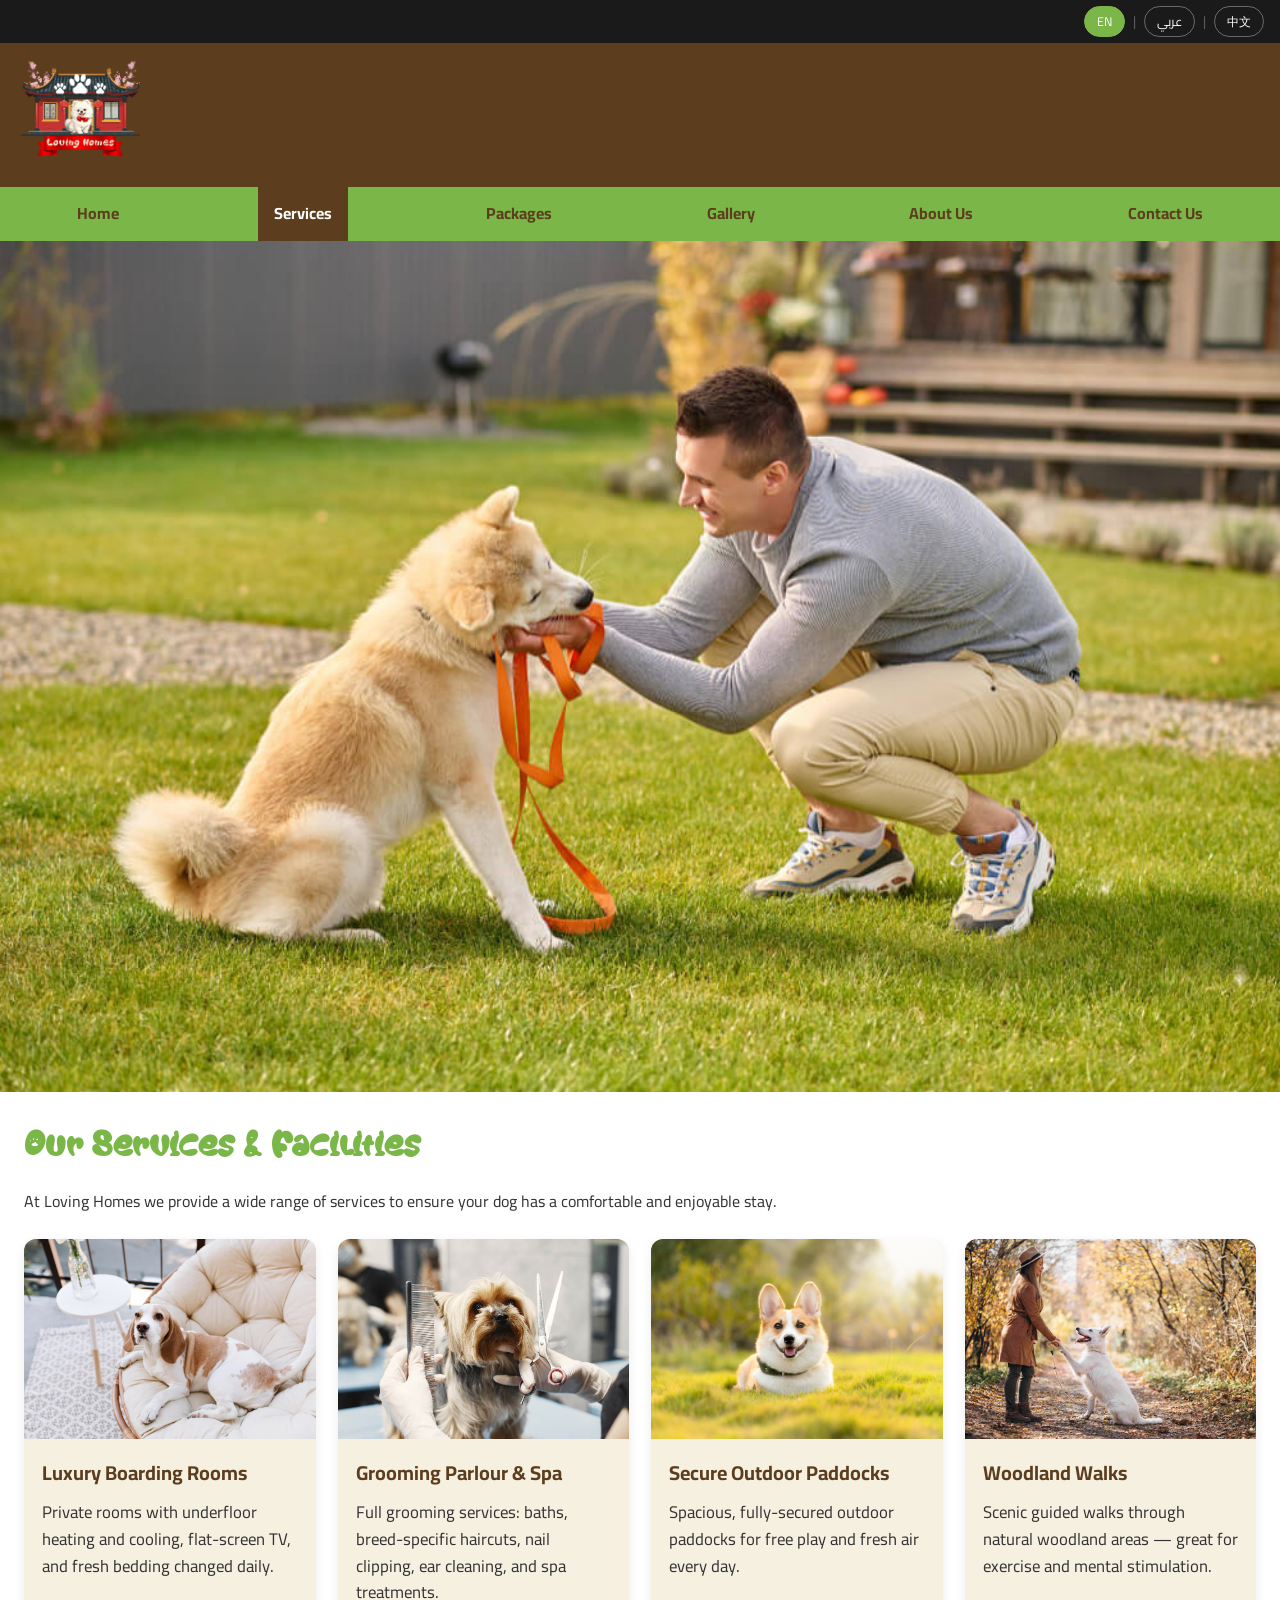
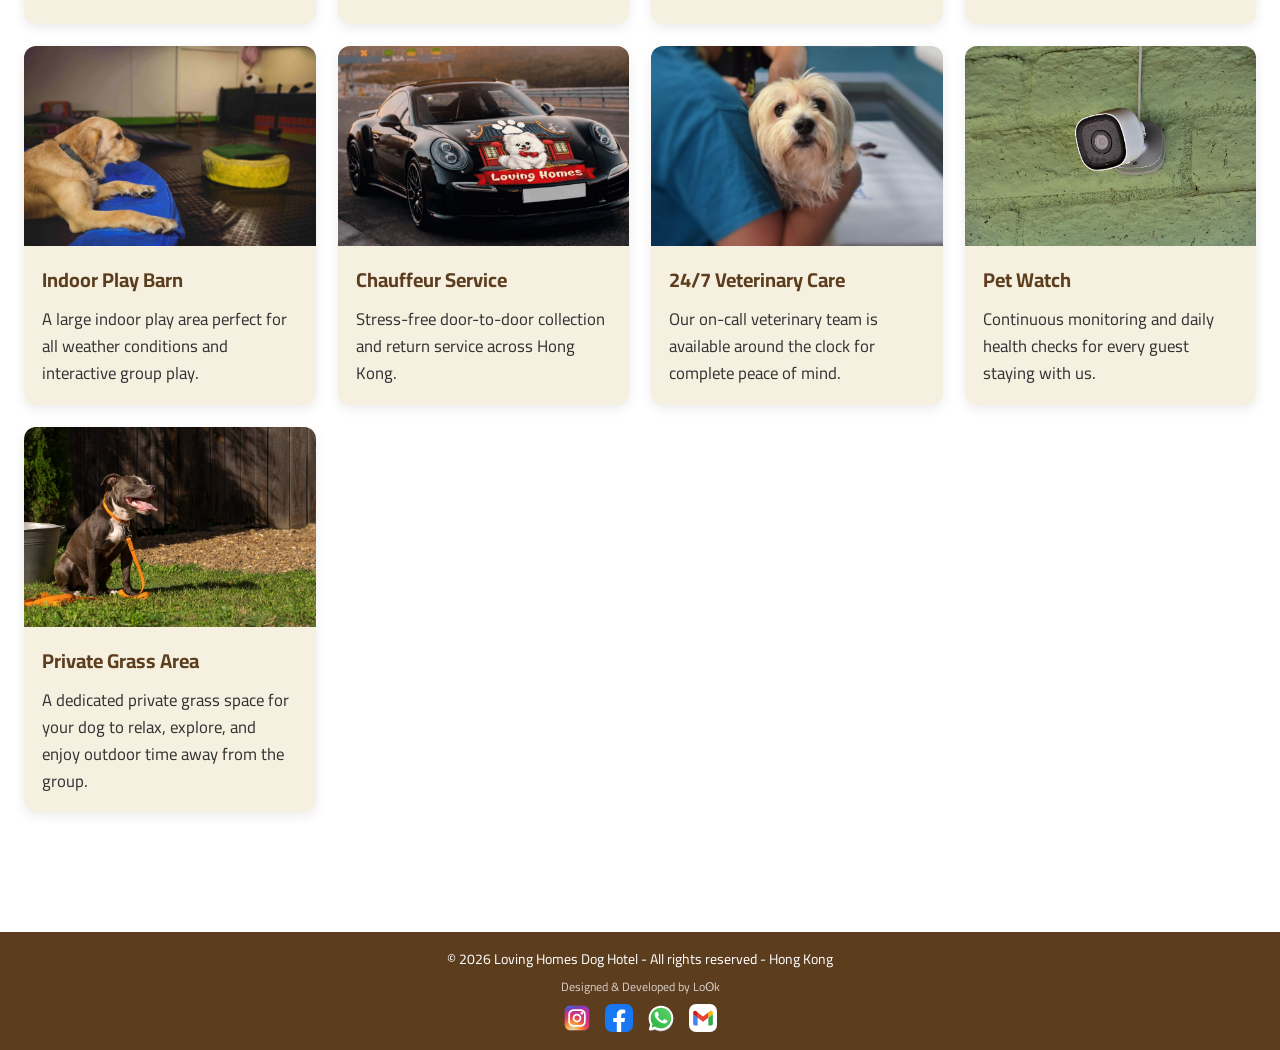
<file: Services_Page.html>
<!DOCTYPE html>
<html lang="en">
<head>
    <meta charset="UTF-8">
    <meta name="viewport" content="width=device-width, initial-scale=1.0">
    <title>Our Services — Loving Homes Dog Hotel Hong Kong</title>
    <meta name="description" content="Explore our full range of premium services: luxury boarding rooms, grooming spa, woodland walks, indoor play barn, chauffeur service, and 24/7 veterinary care.">
    <meta name="keywords" content="dog boarding Hong Kong, dog grooming Hong Kong, dog walking Hong Kong, pet services Hong Kong, veterinary care Hong Kong">
    <meta name="author" content="Loving Homes Dog Hotel">
    <meta name="robots" content="index, follow">
    <!-- Open Graph -->
    <meta property="og:type" content="website">
    <meta property="og:title" content="Our Services — Loving Homes Dog Hotel">
    <meta property="og:description" content="Luxury boarding rooms, expert grooming, woodland walks, and round-the-clock vet care for your dog.">
    <meta property="og:image" content="Pictures/Loving-Homes-Logo.png">
    <meta property="og:locale" content="en_HK">
    <!-- Twitter Card -->
    <meta name="twitter:card" content="summary_large_image">
    <meta name="twitter:title" content="Our Services — Loving Homes Dog Hotel">
    <meta name="twitter:description" content="Luxury boarding rooms, expert grooming, woodland walks, and round-the-clock vet care for your dog.">
    <link rel="stylesheet" href="CSS/Style.css">
    <link rel="icon" href="Pictures/Loving-Homes-Logo.png" type="image/png">
    <script>
        (function(d){
            var s = d.createElement("script");
            s.setAttribute("data-position", 3);
            s.setAttribute("data-color", "#7ab648");
            s.setAttribute("data-widget_layout", "full");
            s.setAttribute("data-account", "6AjWs1Mzxq");
            s.setAttribute("src", "https://cdn.userway.org/widget.js");
            (d.body || d.head).appendChild(s);
        })(document);
    </script>
    <noscript>Please ensure Javascript is enabled for <a href="https://userway.org">website accessibility</a></noscript>
    <style>
        .hero-img { width:100%; height:auto; display:block; object-fit:contain; background:#f5f0e0; }
        .services-grid { display:grid; grid-template-columns:repeat(auto-fill,minmax(280px,1fr)); gap:22px; padding:0 24px 80px; }
        .service-card { background:var(--color-beige); border-radius:var(--radius-card); overflow:hidden; box-shadow:var(--shadow-card); transition:transform var(--transition),box-shadow var(--transition); }
        .service-card:hover { transform:translateY(-4px); box-shadow:var(--shadow-hover); }
        .card-img-wrap { position:relative; width:100%; height:200px; overflow:hidden; }
        .card-img-wrap img { position:absolute; top:0; left:0; width:100%; height:100%; object-fit:cover; transition:opacity 0.35s ease; }
        .card-img-wrap .img-hover { opacity:0; }
        .card-img-wrap.has-hover:hover .img-primary { opacity:0; }
        .card-img-wrap.has-hover:hover .img-hover  { opacity:1; }
        .card-img-wrap video { position:absolute; top:0; left:0; width:100%; height:100%; object-fit:cover; opacity:0; transition:opacity 0.35s ease; display:none; }
        .card-img-wrap.has-video:hover video { opacity:1; display:block; }
        .card-img-wrap.has-video:hover .img-primary { opacity:0; }
        .card-body { padding:18px; }
        .card-body h3 { color:var(--color-brown); font-size:clamp(1.05rem, 2.2vw, 1.25rem); margin-bottom:10px; }
        .card-body p  { color:var(--color-text); font-size:clamp(0.95rem, 1.9vw, 1.05rem); line-height:1.6; }
    </style>
    <!-- Language: load translations immediately to prevent flash -->
    <script src="Js/lang-data.js"></script>
    <script>
        (function(){
            var l=localStorage.getItem("lh_lang");
            if(l && l!=="en"){
                document.documentElement.setAttribute("lang",l);
                var s=document.createElement("style");
                s.id="__lh_flash_hide";
                s.textContent="body{visibility:hidden!important}";
                document.head.appendChild(s);
            }
        })();
    </script>
</head>
<body>
    <div class="toolbar">
        <button class="lang-btn active" data-lang="en">EN</button>
        <span class="toolbar-sep">|</span>
        <button class="lang-btn" data-lang="ar">عربي</button>
        <span class="toolbar-sep">|</span>
        <button class="lang-btn" data-lang="zh">中文</button>
    </div>
    <div class="site-header">
        <img src="Pictures/Loving-Homes-Logo.png"
             alt="Loving Homes Dog Hotel logo"
             title="Loving Homes Dog Hotel">
    </div>
    <nav class="navbar">
        <button class="hamburger" id="hamburger" aria-label="Toggle navigation menu" aria-expanded="false">
            <span></span>
            <span></span>
            <span></span>
        </button>
        <a href="index.html" data-t="nav_home">Home</a>
        <a href="Services_Page.html" class="active" data-t="nav_services">Services</a>
        <a href="Packages_Page.html" data-t="nav_packages">Packages</a>
        <a href="Gallery_Page.html" data-t="nav_gallery">Gallery</a>
        <a href="About_Us_Page.html" data-t="nav_about">About Us</a>
        <a href="Contact_Us_Page.html" data-t="nav_contact">Contact Us</a>
    </nav>
    <div id="content-area">
        <img class="hero-img" src="Pictures/Our Services.jpg"
             alt="Our services and facilities at Loving Homes Dog Hotel" title="Our facilities">
        <div class="page-heading" data-t="services_heading">Our Services &amp; Facilities</div>
        <div class="page-intro" data-t="services_intro">At Loving Homes we provide a wide range of services to ensure your dog has a comfortable and enjoyable stay.</div>
        <div class="services-grid">
            <div class="service-card"><div class="card-img-wrap"><img class="img-primary" src="Pictures/Luxury Boarding Rooms for dogs.jpg" alt="Luxury boarding room with underfloor heating and TV" title="Luxury boarding rooms"><img class="img-hover" src="Pictures/kennels-for-pets.jpg" data-hover-src="Pictures/kennels-for-pets.jpg" alt="Luxury boarding room interior" title="Luxury boarding rooms hover"></div><div class="card-body"><h3 data-t="s1_title">Luxury Boarding Rooms</h3><p data-t="s1_text">Private rooms with underfloor heating and cooling, flat-screen TV, and fresh bedding changed daily.</p></div></div>
            <div class="service-card"><div class="card-img-wrap"><img class="img-primary" src="Pictures/Grooming Parlour.jpg" alt="Professional groomer trimming a dog's nails" title="Grooming parlour and spa"><img class="img-hover" src="Pictures/Spa.jpg" data-hover-src="Pictures/Spa.jpg" alt="Grooming spa" title="Grooming hover"></div><div class="card-body"><h3 data-t="s2_title">Grooming Parlour &amp; Spa</h3><p data-t="s2_text">Full grooming services: baths, breed-specific haircuts, nail clipping, ear cleaning, and spa treatments.</p></div></div>
            <div class="service-card"><div class="card-img-wrap"><img class="img-primary" src="Pictures/lucioliu-dog.jpg" alt="Dog playing in secure outdoor paddock" title="Secure outdoor paddocks"><img class="img-hover" src="Pictures/Secure outdoor paddocks.jpg" data-hover-src="Pictures/Secure outdoor paddocks.jpg" alt="Outdoor paddocks wide" title="Paddocks hover"></div><div class="card-body"><h3 data-t="s3_title">Secure Outdoor Paddocks</h3><p data-t="s3_text">Spacious, fully-secured outdoor paddocks for free play and fresh air every day.</p></div></div>
            <div class="service-card"><div class="card-img-wrap"><img class="img-primary" src="Pictures/Woodland walks.jpg" alt="Dog on guided woodland walk" title="Woodland walks"><img class="img-hover" src="Pictures/Woodland walks2.jpg" data-hover-src="Pictures/Woodland walks2.jpg" alt="Woodland trail" title="Walks hover"></div><div class="card-body"><h3 data-t="s4_title">Woodland Walks</h3><p data-t="s4_text">Scenic guided walks through natural woodland areas — great for exercise and mental stimulation.</p></div></div>
            <div class="service-card"><div class="card-img-wrap"><img class="img-primary" src="Pictures/Indoor play barn.jpg" alt="Dogs playing in indoor play barn" title="Indoor play barn"><img class="img-hover" src="Pictures/Indoor play barn2.jpg" data-hover-src="Pictures/Indoor play barn2.jpg" alt="Play barn wide" title="Barn hover"></div><div class="card-body"><h3 data-t="s5_title">Indoor Play Barn</h3><p data-t="s5_text">A large indoor play area perfect for all weather conditions and interactive group play.</p></div></div>
            <div class="service-card"><div class="card-img-wrap"><img class="img-primary" src="Pictures/Chauffeur Service1.png" alt="Chauffeur vehicle for door-to-door dog delivery" title="Chauffeur service"><img class="img-hover" src="Pictures/Chauffeur Service.jpg" data-hover-src="Pictures/Chauffeur Service.jpg" alt="Chauffeur pickup" title="Delivery hover"></div><div class="card-body"><h3 data-t="s6_title">Chauffeur Service</h3><p data-t="s6_text">Stress-free door-to-door collection and return service across Hong Kong.</p></div></div>
            <div class="service-card"><div class="card-img-wrap"><img class="img-primary" src="Pictures/Pet-Clinic.jpg" alt="Veterinarian examining a dog" title="24/7 veterinary care"><img class="img-hover" src="Pictures/Veterinary Care.jpg" data-hover-src="Pictures/Veterinary Care.jpg" alt="Vet clinic" title="Clinic hover"></div><div class="card-body"><h3 data-t="s7_title">24/7 Veterinary Care</h3><p data-t="s7_text">Our on-call veterinary team is available around the clock for complete peace of mind.</p></div></div>
            <div class="service-card"><div class="card-img-wrap"><img class="img-primary" src="Pictures/CCTV camera.jpg" alt="CCTV monitoring screen showing dog area feeds" title="Pet watch"><img class="img-hover" src="Pictures/Pet Watch.jpg" data-hover-src="Pictures/Pet Watch.jpg" alt="Pet watch camera" title="CCTV hover"></div><div class="card-body"><h3 data-t="s8_title">Pet Watch</h3><p data-t="s8_text">Continuous monitoring and daily health checks for every guest staying with us.</p></div></div>
            <div class="service-card"><div class="card-img-wrap"><img class="img-primary" src="Pictures/Private Grass Area1.jpg" alt="Dog enjoying private grass area" title="Private grass area"><img class="img-hover" src="Pictures/Private Grass Area.jpg" data-hover-src="Pictures/Private Grass Area.jpg" alt="Private grass" title="Grass hover"></div><div class="card-body"><h3 data-t="s9_title">Private Grass Area</h3><p data-t="s9_text">A dedicated private grass space for your dog to relax, explore, and enjoy outdoor time away from the group.</p></div></div>
        </div>
    </div>
    <div class="footer">
        <p data-t="footer_text">© 2026 Loving Homes Dog Hotel - All rights reserved - Hong Kong</p>
        <p data-t="footer_credit" style="font-size:12px; margin-top:4px; opacity:0.75;">Designed &amp; Developed by Loʘk</p>
        <div class="social-icons">
            <a href="https://www.instagram.com/lo0k_404?stkn=MTY5czFrOWpvb3hzcQ==" target="_blank" class="soc-instagram">
                <img src="Pictures/instagram.svg" alt="Follow us on Instagram" title="Instagram">
            </a>
            <a href="https://www.facebook.com/share/1bdwPXqzQG/" target="_blank" class="soc-facebook">
                <img src="Pictures/facebook.svg" alt="Follow us on Facebook" title="Facebook">
            </a>
            <a href="https://wa.me/962775444643" target="_blank" class="soc-whatsapp">
                <img src="Pictures/whatsapp.svg" alt="Contact us on WhatsApp" title="WhatsApp">
            </a>
            <a href="mailto:lo0k.404.tech.dev@gmail.com" class="soc-gmail">
                <img src="Pictures/gmail.svg" alt="Email us on Gmail" title="Gmail">
            </a>
        </div>
    </div>
    <script src="Js/lang-apply.js"></script>
    <script>
        document.addEventListener('DOMContentLoaded', function() {
            document.querySelectorAll('.card-img-wrap').forEach(function(wrap) {
                var hImg = wrap.querySelector('.img-hover');
                if (hImg) {
                    var hs = hImg.getAttribute('data-hover-src');
                    if (hs) {
                        var t = new Image();
                        t.onload = function() { hImg.src = hs; wrap.classList.add('has-hover'); };
                        t.src = hs;
                    }
                }
                var vid = wrap.querySelector('video');
                if (vid) {
                    var vs = vid.getAttribute('data-video-src');
                    if (vs) {
                        vid.src = vs; vid.style.display = 'block';
                        wrap.classList.add('has-video');
                        wrap.addEventListener('mouseenter', function() { vid.play(); });
                        wrap.addEventListener('mouseleave', function() { vid.pause(); vid.currentTime=0; });
                    }
                }
            });
        });
    </script>
</body>
</html>
</file>
<file: CSS/Style.css>
/* ============================================================
   Loving Homes Dog Hotel — Shared Stylesheet (V2.0)
   Structure:
   1. Google Fonts embed (Cairo)
   2. Local font (Good Pawoo Display)
   3. CSS Variables
   4. Reset & Base
   5. Shared Components:
      - Toolbar
      - Site Header
      - Navbar
      - Footer & Social Icons
      - UserWay override
   6. Utility classes
============================================================ */

/* ── 1. Google Fonts — Cairo (all weights, Arabic + Latin) ── */
@import url('https://fonts.googleapis.com/css2?family=Cairo:wght@200;300;400;500;600;700;800;900&display=swap');

/* ── 2. Local font — Good Pawoo Display (personal/study use only) ── */
@font-face {
    font-family: 'GoodPawoo';
    src: url('../Text Files/GoodPawooDisplay-qZd96.ttf') format('truetype');
    font-weight: normal;
    font-style: normal;
    font-display: swap;
}

/* ── 3. CSS Variables ── */
:root {
    --color-brown:      #5c3d1e;
    --color-brown-dark: #3d2810;
    --color-green:      #7ab648;
    --color-green-dark: #5e8e35;
    --color-beige:      #f5f0e0;
    --color-beige-mid:  #f9f6f0;
    --color-black-bar:  #1a1a1a;
    --color-text:       #333333;
    --color-white:      #ffffff;

    --font-display: 'GoodPawoo', 'Cairo', Georgia, serif;
    --font-body:    'Cairo', Georgia, serif;

    --radius-card:  12px;
    --radius-btn:   20px;
    --shadow-card:  0 4px 12px rgba(0, 0, 0, 0.08);
    --shadow-hover: 0 8px 20px rgba(0, 0, 0, 0.13);
    --transition:   0.25s ease;
}

/* ── 4. Reset & Base ── */
*, *::before, *::after {
    box-sizing: border-box;
    margin: 0;
    padding: 0;
}

html { scroll-behavior: smooth; }

body {
    font-family: var(--font-body);
    background: var(--color-white);
    color: var(--color-text);
    font-size: 16px;
    line-height: 1.6;
}

/* ── 5a. Toolbar ── */
.toolbar {
    background: var(--color-black-bar);
    display: flex;
    align-items: center;
    justify-content: flex-end;
    gap: 8px;
    padding: 6px 16px;
    direction: ltr;   /* always LTR regardless of language */
}

.lang-btn {
    background: transparent;
    border: 1px solid rgba(255, 255, 255, 0.35);
    color: var(--color-white);
    padding: 3px 12px;
    border-radius: var(--radius-btn);
    cursor: pointer;
    font-family: var(--font-body);
    font-size: 0.78rem;
    transition: background var(--transition), border-color var(--transition);
}
.lang-btn:hover,
.lang-btn.active {
    background: var(--color-green);
    border-color: var(--color-green);
}

.toolbar-sep {
    color: rgba(255, 255, 255, 0.3);
    font-size: 0.85rem;
    user-select: none;
}

/* ── 5b. Site Header (logo bar) ── */
.site-header {
    background: var(--color-brown);
    padding: 12px 20px;
    display: flex;
    align-items: center;
}
.site-header img {
    width: 120px;
    height: 120px;
    object-fit: contain;
}

/* ── 5c. Navbar ── */
.navbar {
    background: var(--color-green);
    display: flex;
    justify-content: space-around;
    align-items: center;
    direction: ltr;   /* always LTR */
    flex-wrap: wrap;
}
.navbar a {
    color: var(--color-brown);
    text-decoration: none;
    padding: 14px 16px;
    font-family: var(--font-body);
    font-size: 16px;
    font-weight: 700;
    transition: background var(--transition), color var(--transition);
    white-space: nowrap;
}
.navbar a:hover { background: #ddd; color: #000; }
.navbar a.active { background: var(--color-brown); color: var(--color-white); }



/* ── 5d. Footer ── */
.footer {
    background: var(--color-brown);
    color: var(--color-white);
    text-align: center;
    padding: 16px 10px 12px;
    font-family: var(--font-body);
    font-size: 14px;
    margin-top: 0;
}

/* Ensure content never disappears behind footer */
#content-area {
    padding-bottom: 40px;
}

/* Full-height layout so footer sticks to bottom on short pages */
html, body {
    min-height: 100%;
}
body {
    display: flex;
    flex-direction: column;
}
#content-area {
    flex: 1;
}
.footer p { margin-bottom: 6px; }

/* Social icons row */
.social-icons {
    display: flex;
    justify-content: center;
    gap: 14px;
    margin-top: 8px;
}
.social-icons a img {
    width: 28px;
    height: 28px;
    border-radius: 7px;
    transition: transform var(--transition);
}
.social-icons a img:hover { transform: scale(1.25); }

/* ── 5e. UserWay — bottom-left, brand colours ── */
/* CSS fallback; JS in each page does the reliable override */
.uwy.uwy-default,
#userwayWidgetIcon {
    bottom: 20px !important;
    left:   20px !important;
    right:  auto !important;
    top:    auto !important;
}

/* ── 6. Utility classes ── */
.page-heading {
    padding: 28px 24px 8px;
    color: var(--color-green);
    font-size: clamp(1.6rem, 3vw, 2.4rem);
    font-weight: 700;
    font-family: 'GoodPawoo', 'Cairo', Georgia, serif;
}
.page-intro {
    padding: 0 24px 24px;
    color: var(--color-text);
    font-size: 1rem;
    font-family: var(--font-body);
}

/* Section title with green underline */
.section-title {
    color: var(--color-brown);
    font-size: clamp(1.2rem, 2vw, 1.6rem);
    margin-bottom: 14px;
    font-family: var(--font-body);
    position: relative;
    padding-bottom: 8px;
}
.section-title::after {
    content: '';
    position: absolute;
    bottom: 0; left: 0;
    width: 50px; height: 3px;
    background: var(--color-green);
    border-radius: 2px;
}

/* Card base */
.card-base {
    background: var(--color-beige);
    border-radius: var(--radius-card);
    box-shadow: var(--shadow-card);
    transition: transform var(--transition), box-shadow var(--transition);
}
.card-base:hover {
    transform: translateY(-4px);
    box-shadow: var(--shadow-hover);
}

/* ── Language-specific fonts ──
   EN  → GoodPawoo (display/body)
   AR  → Cairo (best Arabic support)
   ZH  → Cairo (best CJK fallback) */

/* Good Pawoo — main display headings only */
h1,
.home-text h1,
.page-heading,
.about-hero-text h1,
.pkg-front h2,
.section-title {
    font-family: 'GoodPawoo', 'Cairo', Georgia, serif;
}

/* AR override — switch everything back to Cairo */
[lang="ar"] h1,
[lang="ar"] .home-text h1,
[lang="ar"] .page-heading,
[lang="ar"] .about-hero-text h1,
[lang="ar"] .pkg-front h2 {
    font-family: 'Cairo', Georgia, serif;
}

/* ZH override — switch everything back to Cairo */
[lang="zh"] h1,
[lang="zh"] .home-text h1,
[lang="zh"] .page-heading,
[lang="zh"] .about-hero-text h1,
[lang="zh"] .pkg-front h2 {
    font-family: 'Cairo', Georgia, serif;
}


/* ── Scroll hint ── */
.scroll-hint {
    position: absolute;
    left: 50%;
    bottom: 24px;
    transform: translateX(-50%);
    z-index: 11;
    opacity: 1;
    pointer-events: none;
    transition: opacity 0.5s ease;
}
.scroll-hint.hidden { opacity: 0; }
.scroll-hint img {
    width: 70px;
    height: 70px;
    object-fit: contain;
    filter: drop-shadow(0 0 8px rgba(0,0,0,0.6));
    display: block;
}
/* ── Music toggle button ── */
.music-btn {
    position: fixed;
    bottom: 24px;
    left: 24px;
    z-index: 999;
    background: rgba(0, 0, 0, 0.45);
    border: 2px solid rgba(255, 255, 255, 0.6);
    border-radius: 50%;
    width: 52px;
    height: 52px;
    cursor: pointer;
    display: flex;
    align-items: center;
    justify-content: center;
    transition: background 0.2s, transform 0.15s;
    padding: 0;
}
.music-btn:hover {
    background: rgba(122, 182, 72, 0.75);
    transform: scale(1.1);
}
.music-btn img {
    width: 32px;
    height: 32px;
    object-fit: contain;
    display: block;
}
.hero-container {
    position: relative;
    overflow: visible;
}



/* ============================================================
   Hamburger Menu — mobile navigation
   Shows hamburger button on screens < 768px
   Hides it on desktop
============================================================ */

.hamburger {
    display: none;
    flex-direction: column;
    justify-content: center;
    align-items: center;
    gap: 5px;
    width: 44px;
    height: 44px;
    background: transparent;
    border: none;
    cursor: pointer;
    padding: 4px;
    position: absolute;
    left: 12px;
    top: 50%;
    transform: translateY(-50%);
    z-index: 100;
}

.hamburger span {
    display: block;
    width: 26px;
    height: 3px;
    background: var(--color-brown);
    border-radius: 3px;
    transition: transform 0.3s, opacity 0.3s, width 0.3s;
    transform-origin: center;
}

/* Animate to X when open */
.hamburger.open span:nth-child(1) { transform: translateY(8px) rotate(45deg); }
.hamburger.open span:nth-child(2) { opacity: 0; width: 0; }
.hamburger.open span:nth-child(3) { transform: translateY(-8px) rotate(-45deg); }

/* Navbar wrapper needs relative positioning for hamburger */
.navbar {
    position: relative;
}

@media (max-width: 768px) {

    .hamburger {
        display: flex;
    }

    /* Hide all links by default on mobile */
    .navbar a {
        display: none;
        width: 100%;
        text-align: center;
        padding: 14px 20px;
        border-top: 1px solid rgba(92, 61, 30, 0.15);
        font-size: 1rem;
    }

    /* When menu is open, show links stacked */
    .navbar.nav-open a {
        display: block;
    }

    /* Keep the navbar as a column when open */
    .navbar {
        flex-direction: column;
        align-items: stretch;
        padding-top: 52px; /* space for hamburger button */
    }

    /* Hide logo area padding on mobile */
    .site-header img {
        width: 90px;
        height: 90px;
    }
}
</file>
